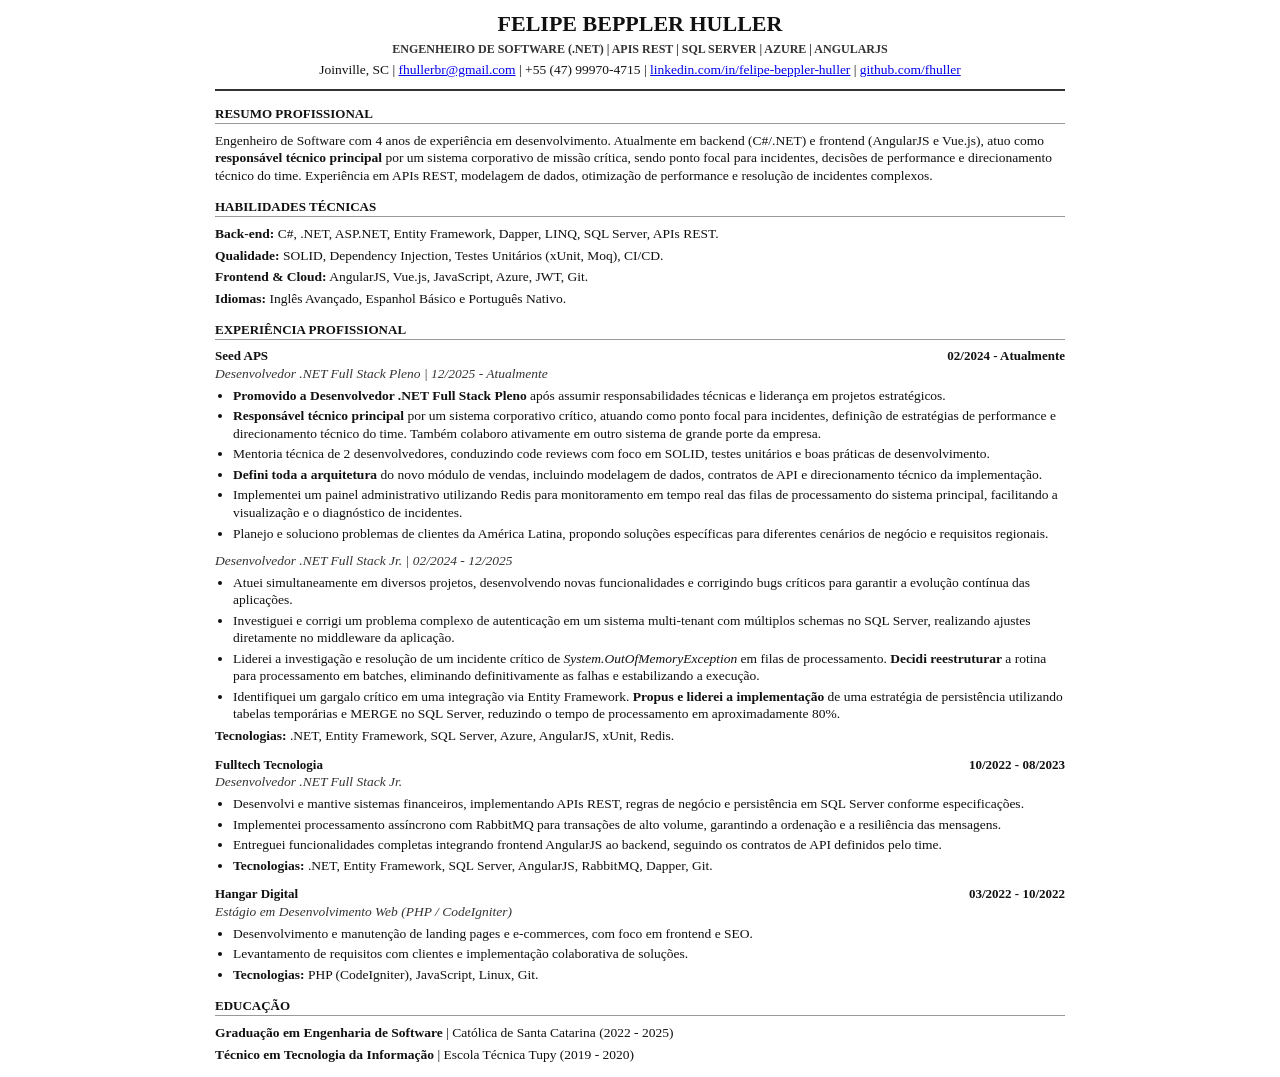
<file: cv.html>
<!DOCTYPE html>
<html lang="pt-br">

<head>
    <meta charset="UTF-8">
    <meta name="viewport" content="width=device-width, initial-scale=1.0">
    <title>felipe_beppler_huller_cv</title>
    <style>
        body {
            font-family: 'Times New Roman', Times, serif;
            line-height: 1.3;
            color: #111;
            background-color: #fff;
            margin: 0;
            padding: 0;
        }

        .container {
            max-width: 850px;
            margin: 0 auto;
            padding: 10px 40px;
        }

        header {
            text-align: center;
            border-bottom: 2px solid #333;
            padding-bottom: 6px;
            margin-bottom: 10px;
        }

        h1 {
            margin: 0;
            font-size: 22px;
            text-transform: uppercase;
        }

        .subtitle {
            font-weight: bold;
            font-size: 12px;
            margin-top: 3px;
            text-transform: uppercase;
            color: #333;
        }

        h2 {
            font-size: 13px;
            text-transform: uppercase;
            border-bottom: 1px solid #999;
            margin: 15px 0 8px 0;
        }

        p {
            margin: 4px 0;
            font-size: 13.5px;
        }

        ul {
            margin: 4px 0;
            padding-left: 18px;
        }

        li {
            margin-bottom: 3px;
            font-size: 13.5px;
        }

        .exp-header {
            display: flex;
            justify-content: space-between;
            font-weight: bold;
            font-size: 13px;
        }

        .job-title {
            font-style: italic;
            margin-bottom: 4px;
            font-size: 13.5px;
            color: #333;
        }

        .section-item {
            margin-bottom: 12px;
        }

        @media print {
            @page {
                size: A4;
                margin: 0.7cm 1cm;
            }

            body {
                font-size: 11.5px;
                line-height: 1.25;
            }

            .container {
                padding: 0 20px;
                max-width: 100%;
            }

            header {
                padding-bottom: 4px;
                margin-bottom: 6px;
                border-bottom-width: 1.5px;
            }

            h1 {
                font-size: 17px;
                margin-bottom: 1px;
            }

            .subtitle {
                font-size: 11.5px;
                margin-top: 2px;
            }

            header p {
                font-size: 10.5px;
                margin: 2px 0 0 0;
            }

            h2 {
                font-size: 12.5px;
                margin: 9px 0 4px 0;
                border-bottom-width: 0.5px;
            }

            p {
                margin: 3px 0;
                font-size: 11.5px;
            }

            ul {
                margin: 2px 0;
                padding-left: 16px;
            }

            li {
                margin-bottom: 1px;
                font-size: 11.5px;
            }

            .exp-header {
                font-size: 12px;
            }

            .job-title {
                font-size: 11.5px;
                margin-bottom: 2px;
            }

            .section-item {
                margin-bottom: 5px;
            }

            /* Anula margin-top inline da segunda função na Seed APS */
            .job-title[style*="margin-top"] {
                margin-top: 6px !important;
            }

            /* Evita quebra de página dentro de uma seção */
            .section-item {
                page-break-inside: avoid;
            }
            h2 {
                page-break-after: avoid;
            }
        }
    </style>
</head>

<body>

    <div class="container">
        <header>
            <h1>Felipe Beppler Huller</h1>
            <div class="subtitle">Engenheiro de Software (.NET) | APIs REST | SQL Server | Azure | AngularJS</div>
            <p>
                Joinville, SC |
                <a href="mailto:fhullerbr@gmail.com">fhullerbr@gmail.com</a> |
                +55 (47) 99970-4715 |
                <a href="https://linkedin.com/in/felipe-beppler-huller" target="_blank">linkedin.com/in/felipe-beppler-huller</a> |
                <a href="https://github.com/Fhuller" target="_blank">github.com/fhuller</a>
            </p>
        </header>

        <section>
            <h2>Resumo Profissional</h2>
            <p>
                Engenheiro de Software com 4 anos de experiência em desenvolvimento. Atualmente em backend (C#/.NET) e frontend (AngularJS e Vue.js), atuo como <strong>responsável técnico principal</strong> por um sistema corporativo de missão crítica,
                sendo ponto focal para incidentes, decisões de performance e direcionamento técnico do time. Experiência em APIs REST, modelagem de dados, otimização de performance e resolução de incidentes complexos.
            </p>
        </section>

        <section>
            <h2>Habilidades Técnicas</h2>
            <p><strong>Back-end:</strong> C#, .NET, ASP.NET, Entity Framework, Dapper, LINQ, SQL Server, APIs REST.</p>
            <p><strong>Qualidade:</strong> SOLID, Dependency Injection, Testes Unitários (xUnit, Moq), CI/CD.</p>
            <p><strong>Frontend & Cloud:</strong> AngularJS, Vue.js, JavaScript, Azure, JWT, Git.</p>
            <p><strong>Idiomas:</strong> Inglês Avançado, Espanhol Básico e Português Nativo.</p>
        </section>

        <section>
            <h2>Experiência Profissional</h2>
                        <div class="section-item">
                <div class="exp-header">
                    <span>Seed APS</span>
                    <span>02/2024 - Atualmente</span>
                </div>

                <div class="job-title">Desenvolvedor .NET Full Stack Pleno | 12/2025 - Atualmente</div>
                <ul>
                    <li>
                        <strong>Promovido a Desenvolvedor .NET Full Stack Pleno</strong> após assumir responsabilidades técnicas e liderança em projetos estratégicos.
                    </li>
                    <li>
                        <strong>Responsável técnico principal</strong> por um sistema corporativo crítico, atuando como ponto focal para incidentes, definição de estratégias de performance e direcionamento técnico do time. Também colaboro ativamente em outro sistema de grande porte da empresa.
                    </li>
                    <li>
                        Mentoria técnica de 2 desenvolvedores, conduzindo code reviews com foco em SOLID, testes unitários e boas práticas de desenvolvimento.
                    </li>
                    <li>
                        <strong>Defini toda a arquitetura</strong> do novo módulo de vendas, incluindo modelagem de dados, contratos de API e direcionamento técnico da implementação.
                    </li>
                    <li>
                        Implementei um painel administrativo utilizando Redis para monitoramento em tempo real das filas de processamento do sistema principal, facilitando a visualização e o diagnóstico de incidentes.
                    </li>
                    <li>
                        Planejo e soluciono problemas de clientes da América Latina, propondo soluções específicas para diferentes cenários de negócio e requisitos regionais.
                    </li>
                </ul>

                <div class="job-title" style="margin-top: 10px;">Desenvolvedor .NET Full Stack Jr. | 02/2024 - 12/2025</div>
                <ul>
                    <li>
                        Atuei simultaneamente em diversos projetos, desenvolvendo novas funcionalidades e corrigindo bugs críticos para garantir a evolução contínua das aplicações.
                    </li>
                    <li>
                        Investiguei e corrigi um problema complexo de autenticação em um sistema multi-tenant com múltiplos schemas no SQL Server, realizando ajustes diretamente no middleware da aplicação.
                    </li>
                    <li>
                        Liderei a investigação e resolução de um incidente crítico de <em>System.OutOfMemoryException</em> em filas de processamento. <strong>Decidi reestruturar</strong> a rotina para processamento em batches, eliminando definitivamente as falhas e estabilizando a execução.
                    </li>
                    <li>
                        Identifiquei um gargalo crítico em uma integração via Entity Framework. <strong>Propus e liderei a implementação</strong> de uma estratégia de persistência utilizando tabelas temporárias e MERGE no SQL Server, reduzindo o tempo de processamento em aproximadamente 80%.
                    </li>
                </ul>

                <p><strong>Tecnologias:</strong> .NET, Entity Framework, SQL Server, Azure, AngularJS, xUnit, Redis.</p>
            </div>

            <div class="section-item">
                <div class="exp-header">
                    <span>Fulltech Tecnologia</span>
                    <span>10/2022 - 08/2023</span>
                </div>
                <div class="job-title">Desenvolvedor .NET Full Stack Jr.</div>
                <ul>
                    <li>
                        Desenvolvi e mantive sistemas financeiros, implementando APIs REST, regras de negócio e persistência em SQL Server conforme especificações.
                    </li>
                    <li>
                        Implementei processamento assíncrono com RabbitMQ para transações de alto volume, garantindo a ordenação e a resiliência das mensagens.
                    </li>
                    <li>
                        Entreguei funcionalidades completas integrando frontend AngularJS ao backend, seguindo os contratos de API definidos pelo time.
                    </li>
                    <li>
                        <strong>Tecnologias:</strong> .NET, Entity Framework, SQL Server, AngularJS, RabbitMQ, Dapper, Git.
                    </li>
                </ul>
            </div>

            <div class="section-item">
                <div class="exp-header">
                    <span>Hangar Digital</span>
                    <span>03/2022 - 10/2022</span>
                </div>
                <div class="job-title">Estágio em Desenvolvimento Web (PHP / CodeIgniter)</div>
                <ul>
                    <li>
                        Desenvolvimento e manutenção de landing pages e e-commerces, com foco em frontend e SEO.
                    </li>
                    <li>
                        Levantamento de requisitos com clientes e implementação colaborativa de soluções.
                    </li>
                    <li>
                        <strong>Tecnologias:</strong> PHP (CodeIgniter), JavaScript, Linux, Git.
                    </li>
                </ul>
            </div>
        </section>

        <section>
            <h2>Educação</h2>
            <p><strong>Graduação em Engenharia de Software</strong> | Católica de Santa Catarina (2022 - 2025)</p>
            <p><strong>Técnico em Tecnologia da Informação</strong> | Escola Técnica Tupy (2019 - 2020)</p>
        </section>
    </div>

</body>

</html>
</file>
